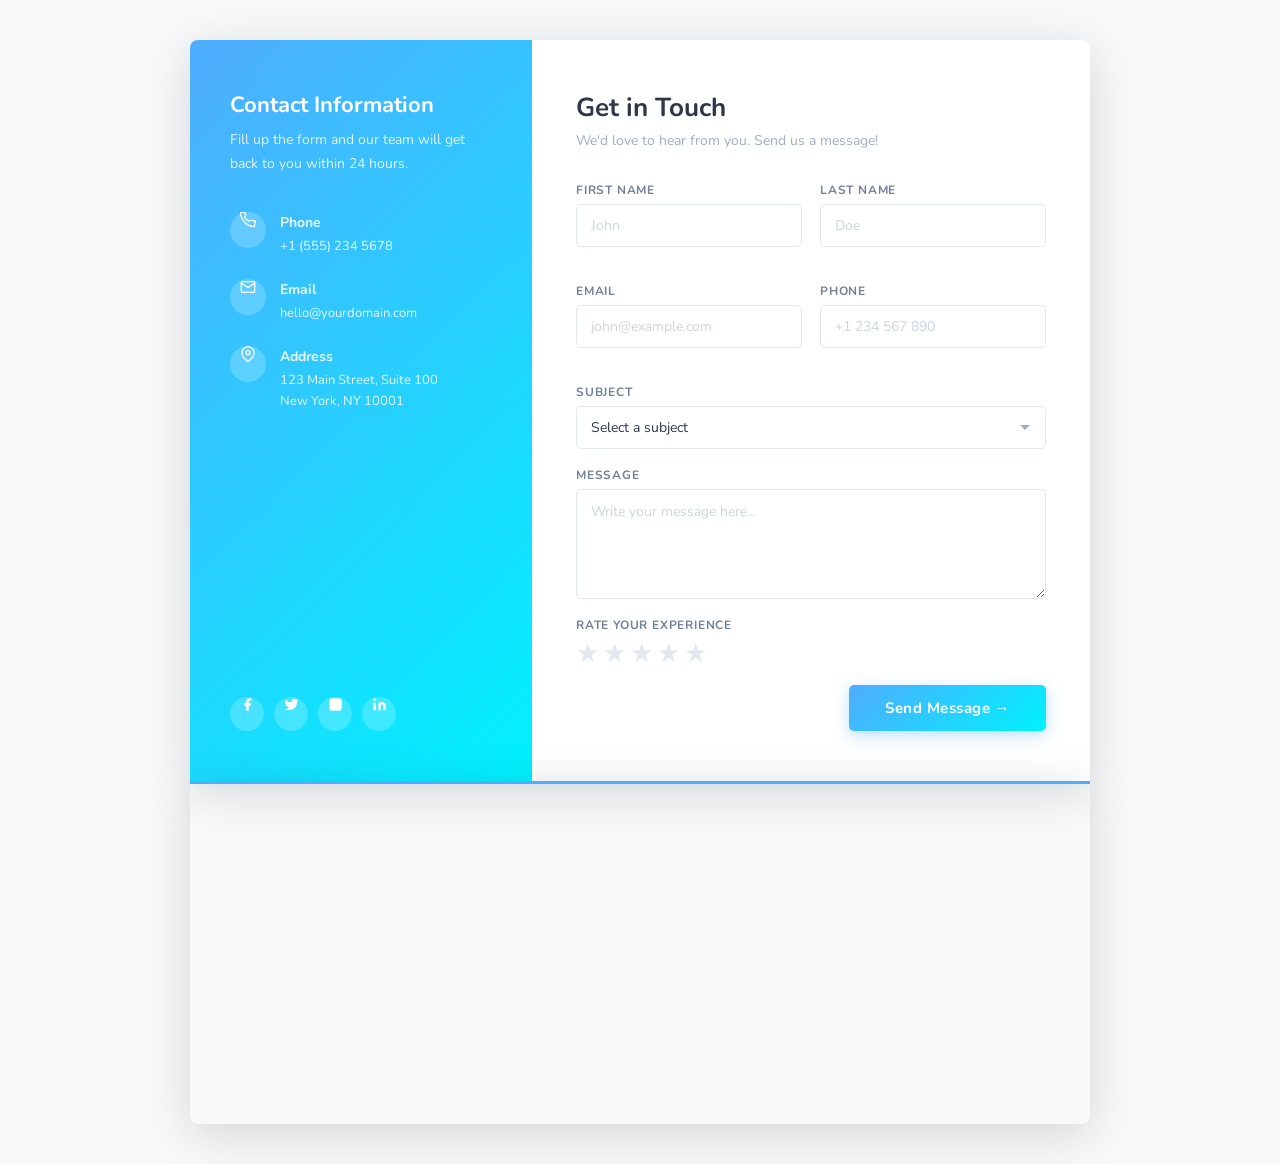
<file: contact.html>
<!DOCTYPE html>
<html lang="en">
<head>
<meta charset="UTF-8">
<meta name="viewport" content="width=device-width, initial-scale=1.0">
<title>Contact Form 06</title>
<link href="https://fonts.googleapis.com/css2?family=Nunito:wght@300;400;600;700&display=swap" rel="stylesheet">
<style>
  *, *::before, *::after { box-sizing: border-box; margin: 0; padding: 0; }

  body {
    font-family: 'Nunito', sans-serif;
    background: #f8f9fa;
    min-height: 100vh;
    display: flex;
    align-items: flex-start;
    justify-content: center;
    padding: 40px 16px;
  }

  .page-wrapper {
    display: flex;
    flex-direction: column;
    width: 100%;
    max-width: 900px;
    gap: 0;
  }

  .contact-wrapper {
    display: flex;
    width: 100%;
    border-radius: 8px 8px 0 0;
    overflow: hidden;
    box-shadow: 0 10px 50px rgba(0,0,0,0.15);
  }

  /* LEFT PANEL */
  .contact-info {
    background: #4facfe;
    background: linear-gradient(135deg, #4facfe 0%, #00f2fe 100%);
    color: #fff;
    padding: 50px 40px;
    width: 38%;
    flex-shrink: 0;
    display: flex;
    flex-direction: column;
    justify-content: space-between;
  }

  .contact-info h3 {
    font-size: 22px;
    font-weight: 700;
    margin-bottom: 8px;
  }

  .contact-info p {
    font-size: 14px;
    opacity: 0.85;
    line-height: 1.7;
    margin-bottom: 36px;
  }

  .info-item {
    display: flex;
    align-items: flex-start;
    gap: 14px;
    margin-bottom: 22px;
  }

  .info-icon {
    width: 36px;
    height: 36px;
    border-radius: 50%;
    background: rgba(255,255,255,0.2);
    display: flex;
    align-items: flex-start;
    justify-content: center;
    flex-shrink: 0;
  }

  .info-icon svg {
    width: 16px;
    height: 16px;
    stroke: #fff;
    fill: none;
    stroke-width: 2;
    stroke-linecap: round;
    stroke-linejoin: round;
  }

  .info-text {
    font-size: 13px;
    line-height: 1.6;
    opacity: 0.9;
  }

  .info-text strong {
    display: block;
    font-weight: 700;
    font-size: 14px;
    opacity: 1;
    margin-bottom: 2px;
  }

  .social-links {
    display: flex;
    gap: 10px;
    margin-top: auto;
    padding-top: 30px;
  }

  .social-link {
    width: 34px;
    height: 34px;
    border-radius: 50%;
    background: rgba(255,255,255,0.2);
    display: flex;
    align-items: flex-start;
    justify-content: center;
    text-decoration: none;
    transition: background 0.2s;
  }

  .social-link:hover { background: rgba(255,255,255,0.35); }

  .social-link svg {
    width: 15px;
    height: 15px;
    fill: #fff;
  }

  /* RIGHT PANEL - FORM */
  .contact-form-panel {
    background: #fff;
    padding: 50px 44px;
    flex: 1;
  }

  .contact-form-panel h2 {
    font-size: 26px;
    font-weight: 700;
    color: #2d3748;
    margin-bottom: 6px;
  }

  .contact-form-panel .subtitle {
    font-size: 14px;
    color: #a0aec0;
    margin-bottom: 32px;
  }

  .form-row {
    display: grid;
    grid-template-columns: 1fr 1fr;
    gap: 18px;
    margin-bottom: 18px;
  }

  .form-group {
    display: flex;
    flex-direction: column;
    margin-bottom: 18px;
  }

  .form-group label {
    font-size: 12px;
    font-weight: 700;
    color: #718096;
    text-transform: uppercase;
    letter-spacing: 0.8px;
    margin-bottom: 6px;
  }

  .form-group input,
  .form-group select,
  .form-group textarea {
    padding: 11px 14px;
    border: 1.5px solid #e2e8f0;
    border-radius: 5px;
    font-family: 'Nunito', sans-serif;
    font-size: 14px;
    color: #2d3748;
    background: #fff;
    outline: none;
    transition: border-color 0.2s, box-shadow 0.2s;
    width: 100%;
  }

  .form-group input:focus,
  .form-group select:focus,
  .form-group textarea:focus {
    border-color: #4facfe;
    box-shadow: 0 0 0 3px rgba(79,172,254,0.15);
  }

  .form-group input::placeholder,
  .form-group textarea::placeholder {
    color: #cbd5e0;
  }

  .form-group select {
    appearance: none;
    background-image: url("data:image/svg+xml,%3Csvg xmlns='http://www.w3.org/2000/svg' width='12' height='12' viewBox='0 0 12 12'%3E%3Cpath fill='%23a0aec0' d='M6 8L1 3h10z'/%3E%3C/svg%3E");
    background-repeat: no-repeat;
    background-position: right 14px center;
    cursor: pointer;
  }

  .form-group textarea {
    resize: vertical;
    min-height: 110px;
    line-height: 1.6;
  }

  /* Star rating */
  .rating-label {
    font-size: 12px;
    font-weight: 700;
    color: #718096;
    text-transform: uppercase;
    letter-spacing: 0.8px;
    margin-bottom: 8px;
    display: block;
  }

  .stars {
    display: flex;
    flex-direction: row-reverse;
    justify-content: flex-end;
    gap: 4px;
    margin-bottom: 18px;
  }

  .stars input { display: none; }

  .stars label {
    font-size: 26px;
    color: #e2e8f0;
    cursor: pointer;
    transition: color 0.15s;
    line-height: 1;
  }

  .stars input:checked ~ label,
  .stars label:hover,
  .stars label:hover ~ label {
    color: #f6c90e;
  }

  /* Submit */
  .form-submit {
    display: flex;
    justify-content: flex-end;
    margin-top: 8px;
  }

  .btn-submit {
    padding: 13px 36px;
    background: linear-gradient(135deg, #4facfe 0%, #00f2fe 100%);
    color: #fff;
    border: none;
    border-radius: 5px;
    font-family: 'Nunito', sans-serif;
    font-size: 15px;
    font-weight: 700;
    cursor: pointer;
    letter-spacing: 0.5px;
    transition: opacity 0.2s, transform 0.15s;
    box-shadow: 0 4px 15px rgba(79,172,254,0.4);
  }

  .btn-submit:hover { opacity: 0.9; transform: translateY(-1px); }
  .btn-submit:active { transform: translateY(0); }

  /* RESPONSIVE */
  @media (max-width: 768px) {
    body { padding: 20px 12px; align-items: flex-start; }

    .page-wrapper {
    display: flex;
    flex-direction: column;
    width: 100%;
    max-width: 900px;
    gap: 0;
  }

  .contact-wrapper {
      flex-direction: column;
      border-radius: 8px 8px 0 0;
    }

    .contact-info {
      width: 100%;
      padding: 36px 28px;
    }

    .contact-info p { margin-bottom: 24px; }

    .contact-form-panel {
      padding: 36px 24px;
    }

    .form-row {
      grid-template-columns: 1fr;
      gap: 0;
    }
  }

  @media (max-width: 480px) {
    .contact-form-panel h2 { font-size: 22px; }
    .btn-submit { width: 100%; justify-content: center; }
    .form-submit { justify-content: stretch; }
  }

  .page-wrapper {
    display: flex;
    flex-direction: column;
    width: 100%;
    max-width: 900px;
  }

  .map-wrapper {
    width: 100%;
    border-radius: 0 0 8px 8px;
    overflow: hidden;
    box-shadow: 0 10px 50px rgba(0,0,0,0.15);
    border-top: 3px solid #4facfe;
  }

  .map-wrapper iframe {
    width: 100%;
    height: 340px;
    border: none;
    display: block;
  }
</style>
</head>
<body>

<div class="page-wrapper">
<div class="contact-wrapper">

  <!-- LEFT: Info panel -->
  <div class="contact-info">
    <div>
      <h3>Contact Information</h3>
      <p>Fill up the form and our team will get back to you within 24 hours.</p>

      <div class="info-item">
        <div class="info-icon">
          <svg viewBox="0 0 24 24"><path d="M22 16.92v3a2 2 0 01-2.18 2 19.79 19.79 0 01-8.63-3.07A19.5 19.5 0 013.7 10.5a19.79 19.79 0 01-3-8.57A2 2 0 012.68 0h3a2 2 0 012 1.72c.127.96.361 1.903.7 2.81a2 2 0 01-.45 2.11L6.91 7.63a16 16 0 006.29 6.29l1-1c.585-.585 1.47-.77 2.24-.45.907.339 1.85.573 2.81.7A2 2 0 0122 16.92z"/></svg>
        </div>
        <div class="info-text">
          <strong>Phone</strong>
          +1 (555) 234 5678
        </div>
      </div>

      <div class="info-item">
        <div class="info-icon">
          <svg viewBox="0 0 24 24"><path d="M4 4h16c1.1 0 2 .9 2 2v12c0 1.1-.9 2-2 2H4c-1.1 0-2-.9-2-2V6c0-1.1.9-2 2-2z"/><polyline points="22,6 12,13 2,6"/></svg>
        </div>
        <div class="info-text">
          <strong>Email</strong>
          hello@yourdomain.com
        </div>
      </div>

      <div class="info-item">
        <div class="info-icon">
          <svg viewBox="0 0 24 24"><path d="M21 10c0 7-9 13-9 13s-9-6-9-13a9 9 0 0118 0z"/><circle cx="12" cy="10" r="3"/></svg>
        </div>
        <div class="info-text">
          <strong>Address</strong>
          123 Main Street, Suite 100<br>New York, NY 10001
        </div>
      </div>
    </div>

    <div class="social-links">
      <!-- Facebook -->
      <a href="#" class="social-link">
        <svg viewBox="0 0 24 24"><path d="M18 2h-3a5 5 0 00-5 5v3H7v4h3v8h4v-8h3l1-4h-4V7a1 1 0 011-1h3z"/></svg>
      </a>
      <!-- Twitter -->
      <a href="#" class="social-link">
        <svg viewBox="0 0 24 24"><path d="M23 3a10.9 10.9 0 01-3.14 1.53 4.48 4.48 0 00-7.86 3v1A10.66 10.66 0 013 4s-4 9 5 13a11.64 11.64 0 01-7 2c9 5 20 0 20-11.5a4.5 4.5 0 00-.08-.83A7.72 7.72 0 0023 3z"/></svg>
      </a>
      <!-- Instagram -->
      <a href="#" class="social-link">
        <svg viewBox="0 0 24 24"><rect x="2" y="2" width="20" height="20" rx="5" ry="5"/><path d="M16 11.37A4 4 0 1112.63 8 4 4 0 0116 11.37z"/><line x1="17.5" y1="6.5" x2="17.51" y2="6.5"/></svg>
      </a>
      <!-- LinkedIn -->
      <a href="#" class="social-link">
        <svg viewBox="0 0 24 24"><path d="M16 8a6 6 0 016 6v7h-4v-7a2 2 0 00-2-2 2 2 0 00-2 2v7h-4v-7a6 6 0 016-6zM2 9h4v12H2z"/><circle cx="4" cy="4" r="2"/></svg>
      </a>
    </div>
  </div>

  <!-- RIGHT: Form panel -->
  <div class="contact-form-panel">
    <h2>Get in Touch</h2>
    <p class="subtitle">We'd love to hear from you. Send us a message!</p>

    <form>
      <div class="form-row">
        <div class="form-group">
          <label>First Name</label>
          <input type="text" placeholder="John">
        </div>
        <div class="form-group">
          <label>Last Name</label>
          <input type="text" placeholder="Doe">
        </div>
      </div>

      <div class="form-row">
        <div class="form-group">
          <label>Email</label>
          <input type="email" placeholder="john@example.com">
        </div>
        <div class="form-group">
          <label>Phone</label>
          <input type="tel" placeholder="+1 234 567 890">
        </div>
      </div>

      <div class="form-group">
        <label>Subject</label>
        <select>
          <option value="" disabled selected>Select a subject</option>
          <option>General Inquiry</option>
          <option>Support</option>
          <option>Sales</option>
          <option>Partnership</option>
          <option>Other</option>
        </select>
      </div>

      <div class="form-group">
        <label>Message</label>
        <textarea placeholder="Write your message here..."></textarea>
      </div>

      <span class="rating-label">Rate your experience</span>
      <div class="stars">
        <input type="radio" id="s5" name="rating" value="5"><label for="s5">&#9733;</label>
        <input type="radio" id="s4" name="rating" value="4"><label for="s4">&#9733;</label>
        <input type="radio" id="s3" name="rating" value="3"><label for="s3">&#9733;</label>
        <input type="radio" id="s2" name="rating" value="2"><label for="s2">&#9733;</label>
        <input type="radio" id="s1" name="rating" value="1"><label for="s1">&#9733;</label>
      </div>

      <div class="form-submit">
        <button type="submit" class="btn-submit">Send Message &rarr;</button>
      </div>
    </form>
  </div>

</div>

<div class="map-wrapper">
  <iframe
    src="https://www.google.com/maps/embed?pb=!1m18!1m12!1m3!1d3858.9308!2d-17.467716!3d14.739217!2m3!1f0!2f0!3f0!3m2!1i1024!2i768!4f13.1!3m3!1m2!1s0xec172b09b4c2de9%3A0x6a3f0a0d6e4f0e0e!2sCit%C3%A9+Fadia%2C+Dakar%2C+S%C3%A9n%C3%A9gal!5e0!3m2!1sfr!2ssn!4v1712650000000!5m2!1sfr!2ssn"
    allowfullscreen
    loading="lazy"
    referrerpolicy="no-referrer-when-downgrade">
  </iframe>
</div>
</div>

</body>
</html>
</file>
